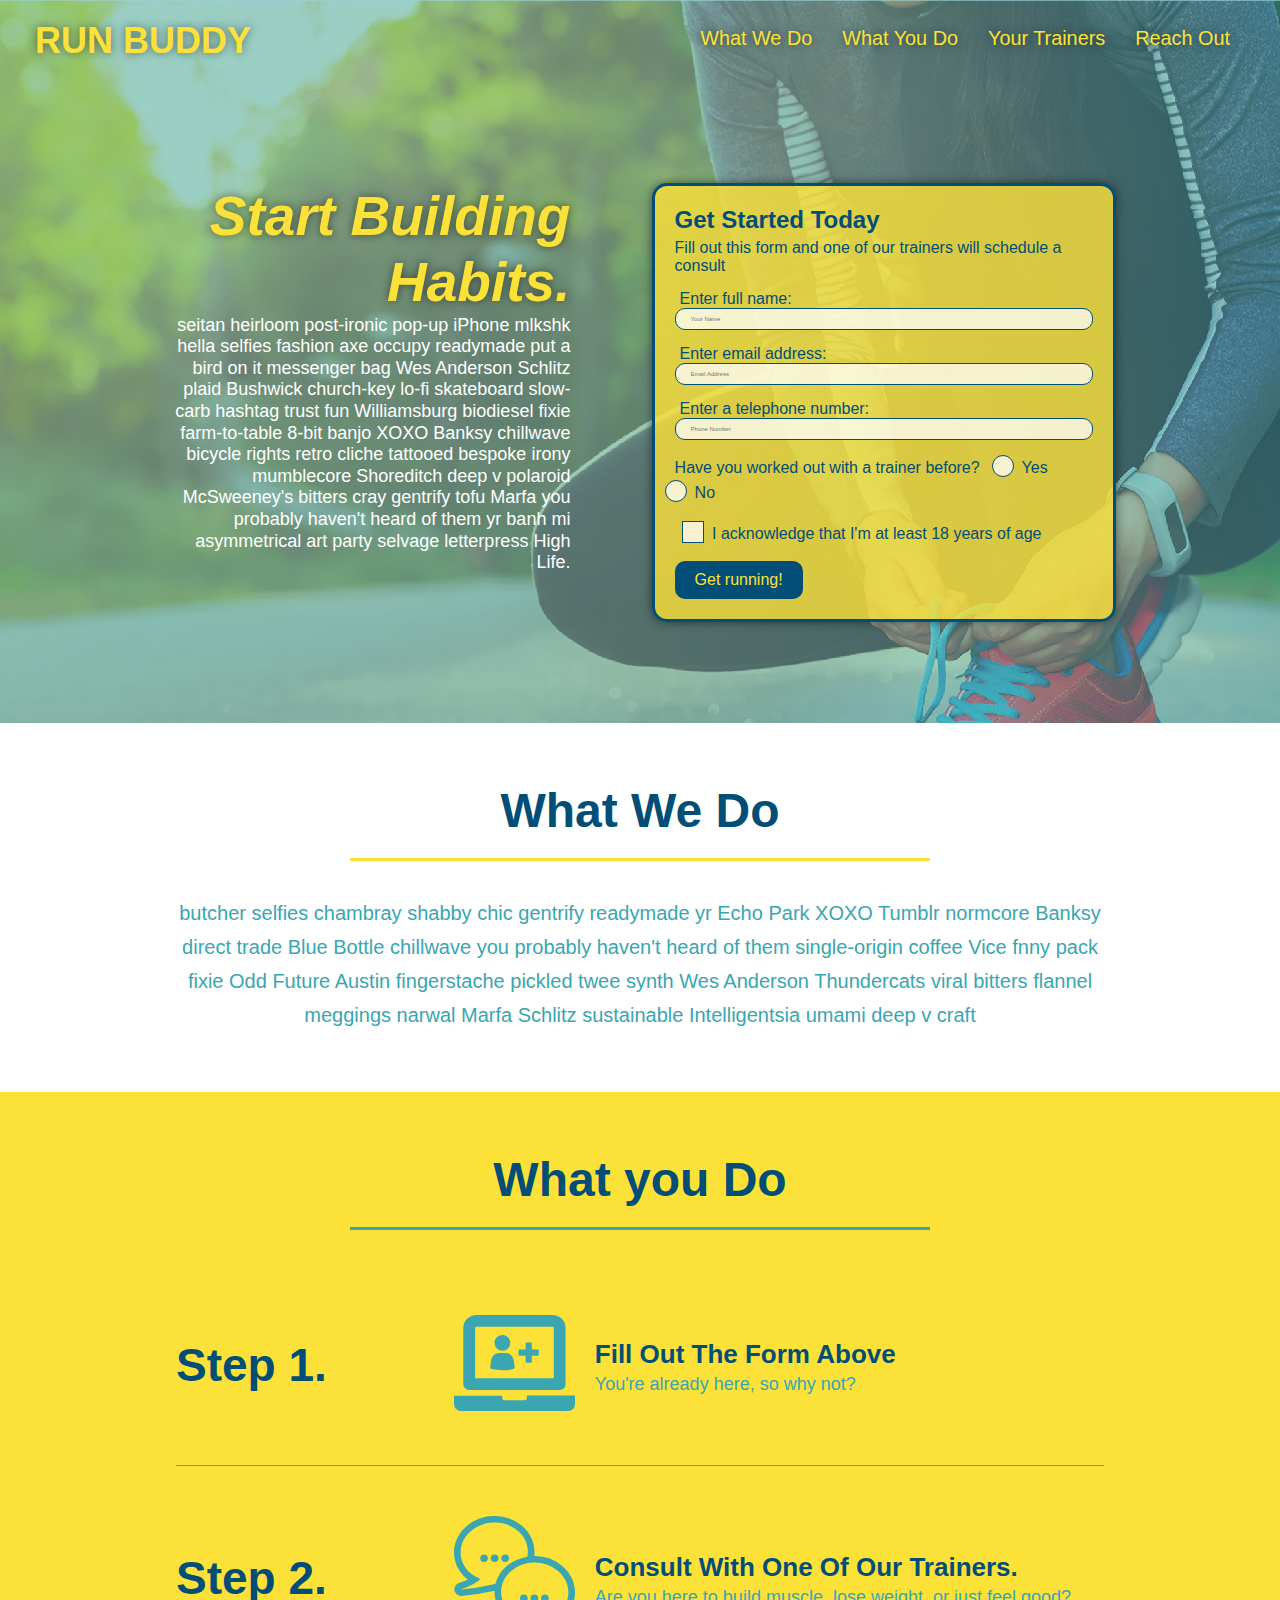
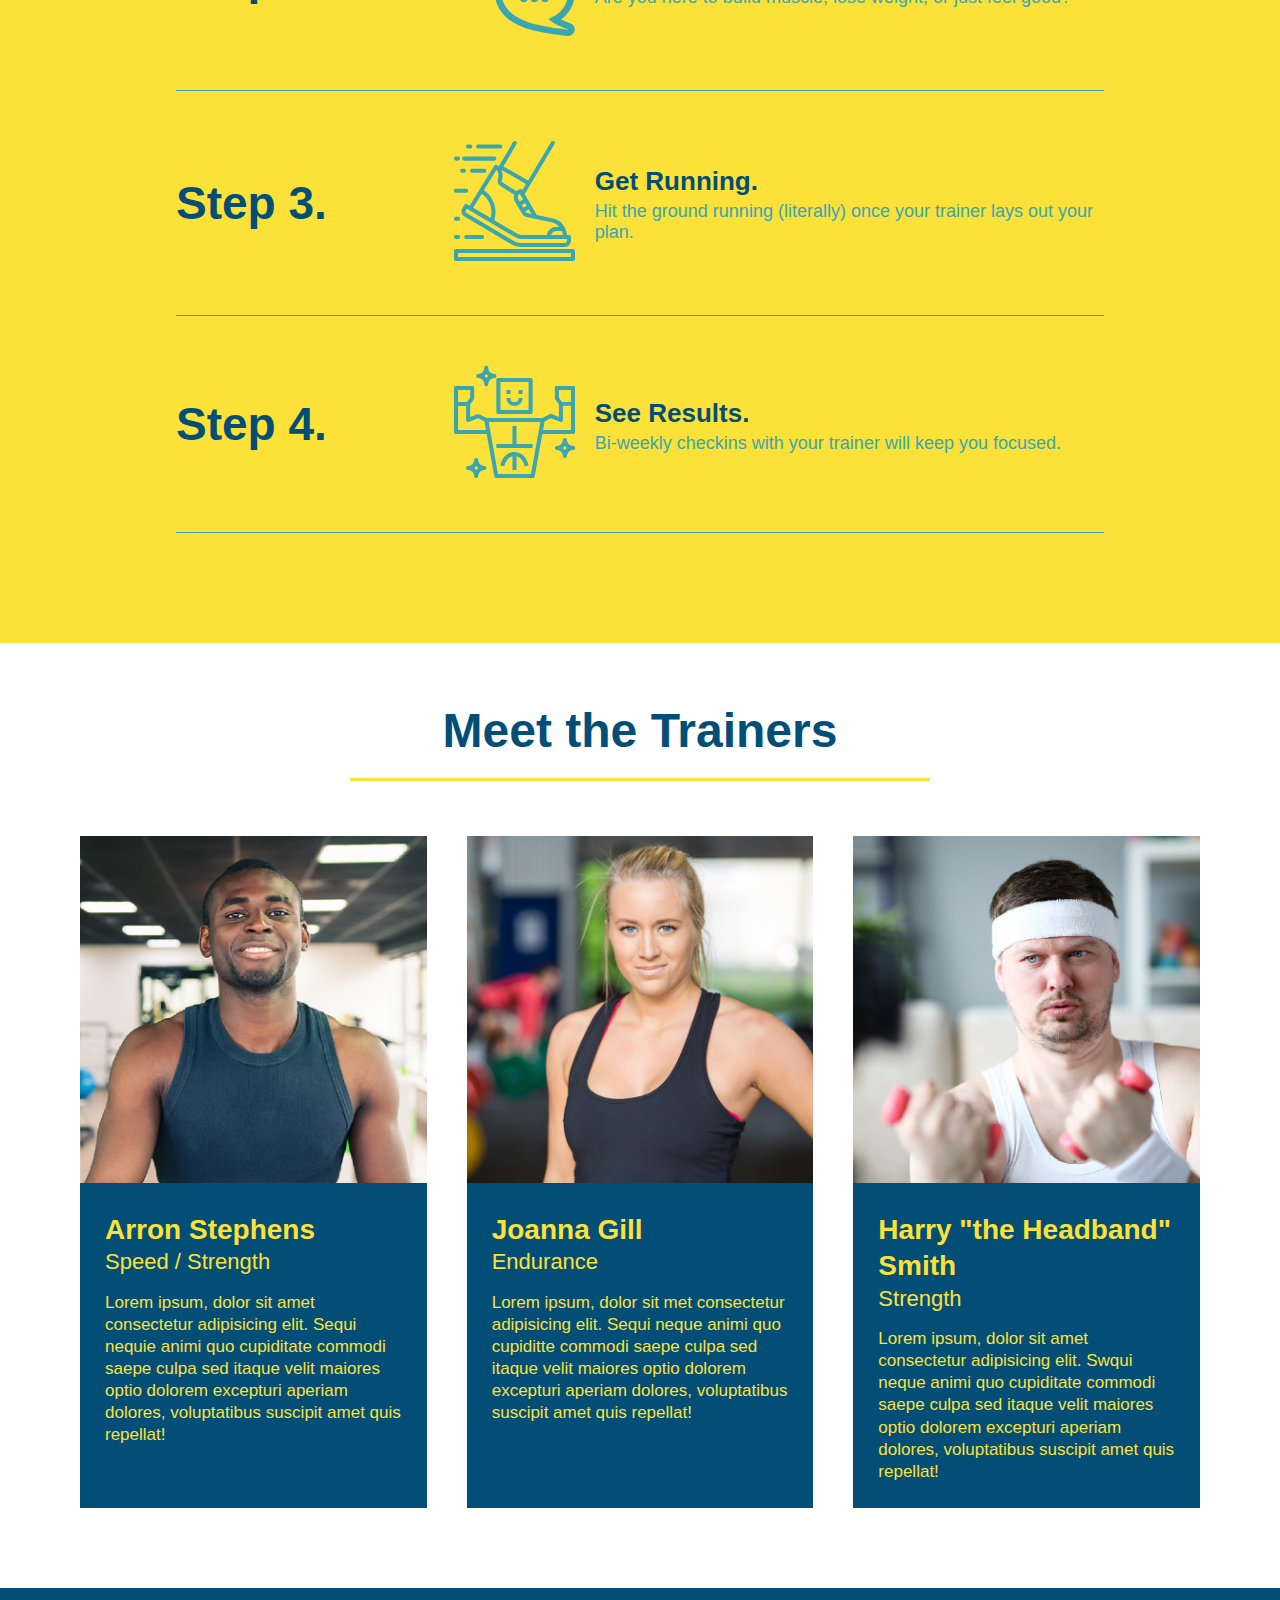
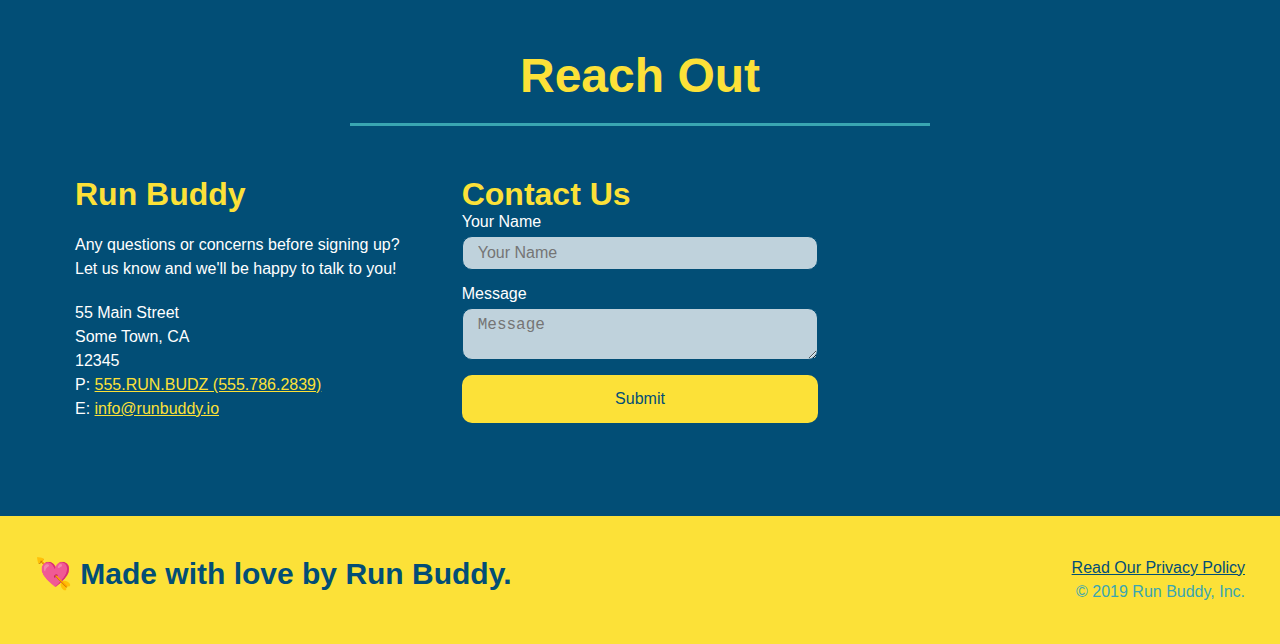
<file: index.html>
<!DOCTYPE html>
<html lang="en">
    <head>
        <meta charset="UTF-8" />
        <title>Run Buddy</title>
        <link rel="stylesheet" href="./assets/css/indexstylesheet/style.css">
    </head>
    <body>
        <!-- navigation -->
        <header>
            <h1>
                <a href="./index.html">RUN BUDDY</a>
            </h1>
            <nav>
                <!-- Unordered list element-->
                <ul>
                    <!-- List item element-->
                    <li>
                        <!-- Anchor element-->
                        <a href="#what-we-do">What We Do</a>
                    </li>
                    <li>
                        <a href="#what-you-do">What You Do</a>
                    </li>
                    <li>
                        <a href="#your-trainers">Your Trainers</a>
                    </li>
                    <li>
                        <a href="#reach-out">Reach Out</a>
                    </li>
                </ul>
            </nav>
        </header>

        <!-- hero/jumbotron -->
        
         <section class="hero">
             
             <div class="hero-cta">
                <h2>Start Building Habits.</h2> 
                <p>
                    seitan heirloom post-ironic pop-up iPhone mlkshk hella selfies fashion axe occupy readymade put a bird on it messenger bag Wes Anderson Schlitz plaid Bushwick church-key lo-fi skateboard slow-carb hashtag trust fun Williamsburg biodiesel fixie farm-to-table 8-bit banjo XOXO Banksy chillwave bicycle rights retro cliche tattooed bespoke irony mumblecore Shoreditch deep v polaroid McSweeney's bitters cray gentrify tofu Marfa you probably haven't heard of them yr banh mi asymmetrical art party selvage letterpress High Life.
                </p>  
             </div>
            
             <div class="hero-form">
                <h3>Get Started Today
                </h3>
                <p>Fill out this form and one of our trainers will schedule a consult</p>
            <!-- Add form element -->
                <form>
                    <label for="name">Enter full name:</label>
                    <input type="text" placeholder="Your Name" name="name" id="name" class="form-input">
                    <label for="email">Enter email address:</label>
                    <input type="email" placeholder="Email Address" name="email" id="email" class="form-input">
                    <label for="phone">Enter a telephone number:</label>
                    <input type="tel" placeholder="Phone Number" name="phone" id="phone" class="form-input">
                    <p>
                        Have you worked out with a trainer before?
                        <span class="radio-wrapper">
                            <input type="radio" name="trainer-confirm" id="trainer-yes" />
                            <label for="trainer-yes">Yes</label>
                       </span>
                       <span class="radio-wrapper">
                            <input type="radio" name="trainer-confirm" id="trainer-no" />
                            <label for="trainer-no">No</label>
                       </span>
                    </p>
                    <p>
                        <span class="checkbox-wrapper">
                            <input type="checkbox" name="age-confirm" id="checkbox" />
                            <label for="checkbox">I acknowledge that I'm at least 18 years of age</label>
                        </span>
                    </p>
                    <button type="submit">
                        Get running!
                    </button>
                </form>
            </div>
         </section>

        <!-- "what we do" section-->
            <section id="what-we-do" class="intro">
                <div class="flex-row">
                    <h2 class="section-title primary-border">
                     What We Do
                    </h2>
                </div>

                 <div class="flex-row">
                    <p>
                        butcher selfies chambray shabby chic gentrify readymade yr Echo Park XOXO Tumblr normcore Banksy direct trade Blue Bottle chillwave you probably haven't heard of them single-origin coffee Vice fnny pack fixie Odd Future Austin fingerstache pickled twee synth Wes Anderson Thundercats viral bitters flannel meggings narwal Marfa Schlitz sustainable Intelligentsia umami deep v craft
                    </p>
                </div>
        </section>

        <!-- "what you do" section-->
         <section id="what-you-do" class="steps">
                <div class="flex-row">
                     <h2 class="section-title secondary-border">
                    What you Do
                    </h2>
                </div>
            <!-- step 1 -->
              <div class="step">
                <h3>Step 1.</h3>
                <div class="step-info">
                  <div class="step-img">
                    <img src="./assets/images/step-1.svg" alt="" />
                  </div>
                  <div class="step-text">
                    <h4>Fill Out The Form Above</h4>
                    <p>You're already here, so why not?</p>
                  </div>
                </div>
              </div>
            <!-- step 2 -->
              <div class="step">
                <h3>Step 2.</h3>
                <div class="step-info">
                  <div class="step-img">
                    <img src="./assets/images/step-2.svg" alt="" />
                  </div>
                  <div class="step-text">
                    <h4>Consult With One Of Our Trainers.</h4>
                    <p>Are you here to build muscle, lose weight, or just feel good?</p>
                  </div>
                </div>
              </div>

            <!-- step 3 -->
              <div class="step">
                <h3>Step 3.</h3>
                <div class="step-info">
                  <div class="step-img">
                    <img src="./assets/images/step-3.svg" alt="" /> 
                  </div>
                  <div class="step-text">
                    <h4>Get Running.</h4>
                    <p>Hit the ground running (literally) once your trainer lays out your plan.</p>
                  </div>
                </div>
              </div>
            
            <!-- step 4 -->
               <div class="step">
                <h3>Step 4.</h3>
                <div class="step-info">
                  <div class="step-img">
                    <img src="assets/images/step-4.svg" alt="" /> 
                  </div>
                  <div class="step-text">
                    <h4>See Results.</h4>
                    <p>Bi-weekly checkins with your trainer will keep you focused.</p>
                  </div>
                </div>
              </div>
         </section>

        <!-- "Meet the Trainers" section -->
        <section id="your-trainers">
            <div class="flex-row">
                <h2 class="section-title primary-border">
                Meet the Trainers
                </h2>
            </div>
              <div class="trainers">
                <article class="trainer">
                    <img src="assets/images/trainer-1.jpg" alt="Arron Stephens in his workout clothes, ready to pump iron">
                    <div class="trainer-bio">
                        <h3 class ="trainer-name">Arron Stephens</h3>
                        <h4 class="trainer-role">Speed / Strength</h4>
                        <p>
                            Lorem ipsum, dolor sit amet consectetur adipisicing elit. Sequi nequie animi quo cupiditate commodi saepe culpa sed
                             itaque velit maiores optio dolorem excepturi aperiam dolores, voluptatibus suscipit amet quis repellat!
                        </p>
                    </div>
                </article>
              
        <!--second trainer bio -->
               
                <article class="trainer">
                    <img src="assets/images/trainer-2.jpg" alt="Joanna Gill cooling off after a workout">
                      <div class="trainer-bio">
                        <h3 class="trainer-name">Joanna Gill</h3>
                        <h4 class="trainer-role">Endurance</h4>
                        <P>
                            Lorem ipsum, dolor sit met consectetur adipisicing elit. Sequi neque animi quo cupiditte commodi saepe culpa sed
                            itaque velit maiores optio dolorem excepturi aperiam dolores, voluptatibus suscipit amet quis repellat!
                        </P>
                     </div>
                 </article>
                
        <!-- third trainer bio -->
               
                 <article class="trainer">
                     <img src="assets/images/trainer-3.jpg" alt="Harry Smith wearing a headband and lifting comically small pink weights">
                    <div class="trainer-bio">
                        <h3 class="trainer-name">Harry "the Headband" Smith</h3>
                        <h4 class="trainer-role">Strength</h4>
                        <p>
                            Lorem ipsum, dolor sit amet consectetur adipisicing elit. Swqui neque animi quo cupiditate commodi saepe culpa sed
                            itaque velit maiores optio dolorem excepturi aperiam dolores, voluptatibus suscipit amet quis repellat!
                        </p>
                    </div>
                 </article>
               </div>
        </section>

        <!-- "reach out" section-->
        
        <section id="reach-out" class= "contact">
            <div class="flex-row">
                <h2 class="section-title secondary-border">
                 Reach Out
                </h2>
            </div>
                <div class="contact-info">
                    <div>
                        <h3>Run Buddy
                        </h3>
                        <p>
                         Any questions or concerns before signing up?
                         <br />
                         Let us know and we'll be happy to talk to you!
                        </p>

                       <address>
                        55 Main Street <br/>
                        Some Town, CA <br/>
                        12345 <br/>
                        P: <a href="tel:555.786.2839">555.RUN.BUDZ (555.786.2839)</a><br/>
                        E: <a href="mailto:info@runbuddy.io">info@runbuddy.io</a>
                       </address>

                    </div>
                    
                    <div class="contact-form">
                        <h3>Contact Us</h3>
                        <form>
                           <label for="contact-name">Your Name</label>
                           <input type="text" id="contact-name" placeholder="Your Name" />
                      
                           <label for="contact-message">Message</label>
                           <textarea id="contact-message" placeholder="Message"></textarea>
                      
                           <button type="submit">Submit</button>
                          </form>
                    </div>

                    <iframe src="https://www.google.com/maps/embed?pb=!1m18!1m12!1m3!1d3031.874050639496!2d-111.99656628460014!3d40.54437167935047!2m3!1f0!2f0!3f0!3m2!1i1024!2i768!4f13.1!3m3!1m2!1s0x8752859c05fc9d89%3A0xeb99747c864e1038!2s4336%20Silent%20Rain%20Dr%2C%20South%20Jordan%2C%20UT%2084095!5e0!3m2!1sen!2sus!4v1618946038957!5m2!1sen!2sus"  
                     frameborder="0" style="border:0"allowfullscreen></iframe>
                </div>
        </section>

        <!-- footer -->
        <footer>
            <h2>💘 Made with love by Run Buddy. </h2>
                <div>
                    <a href="./privacy-policy.html">Read Our Privacy Policy</a><br />
                    &copy; 2019 Run Buddy, Inc.
                </div>
        </footer>
    </body>
</html>
</file>
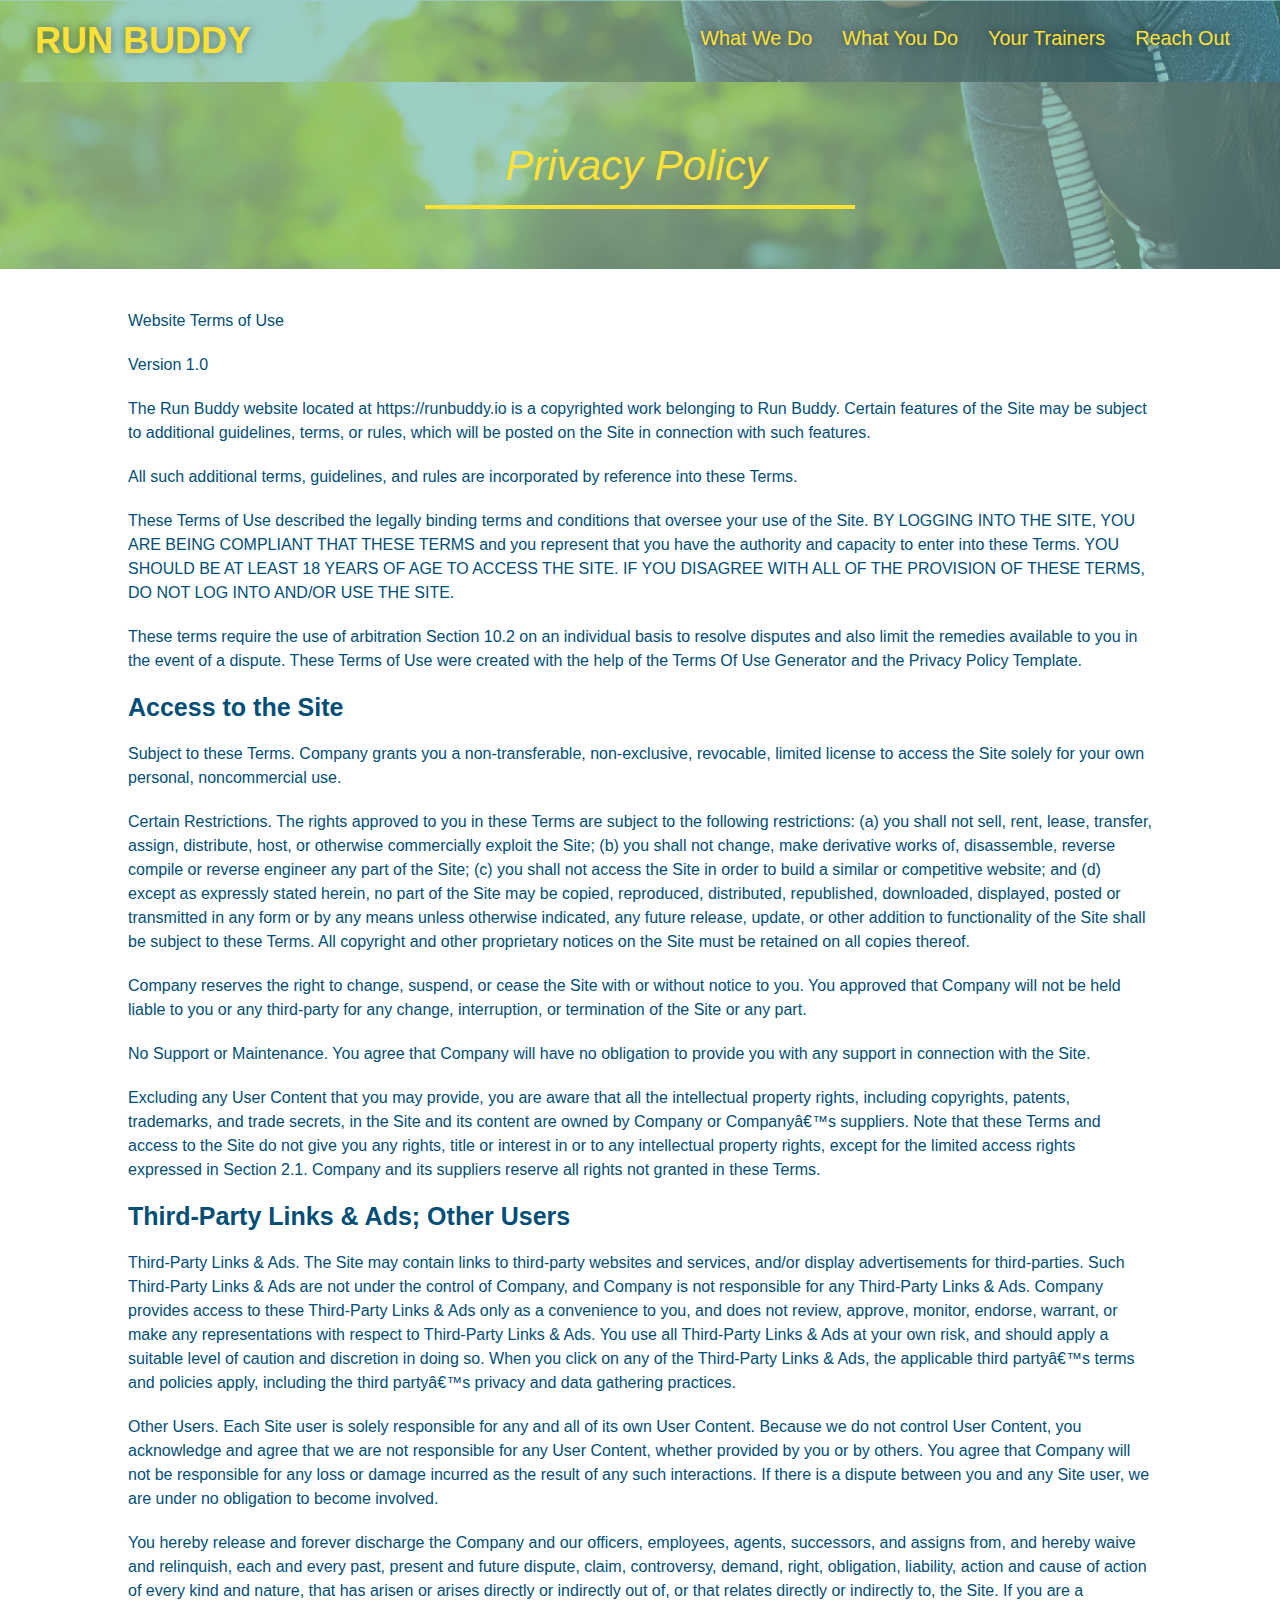
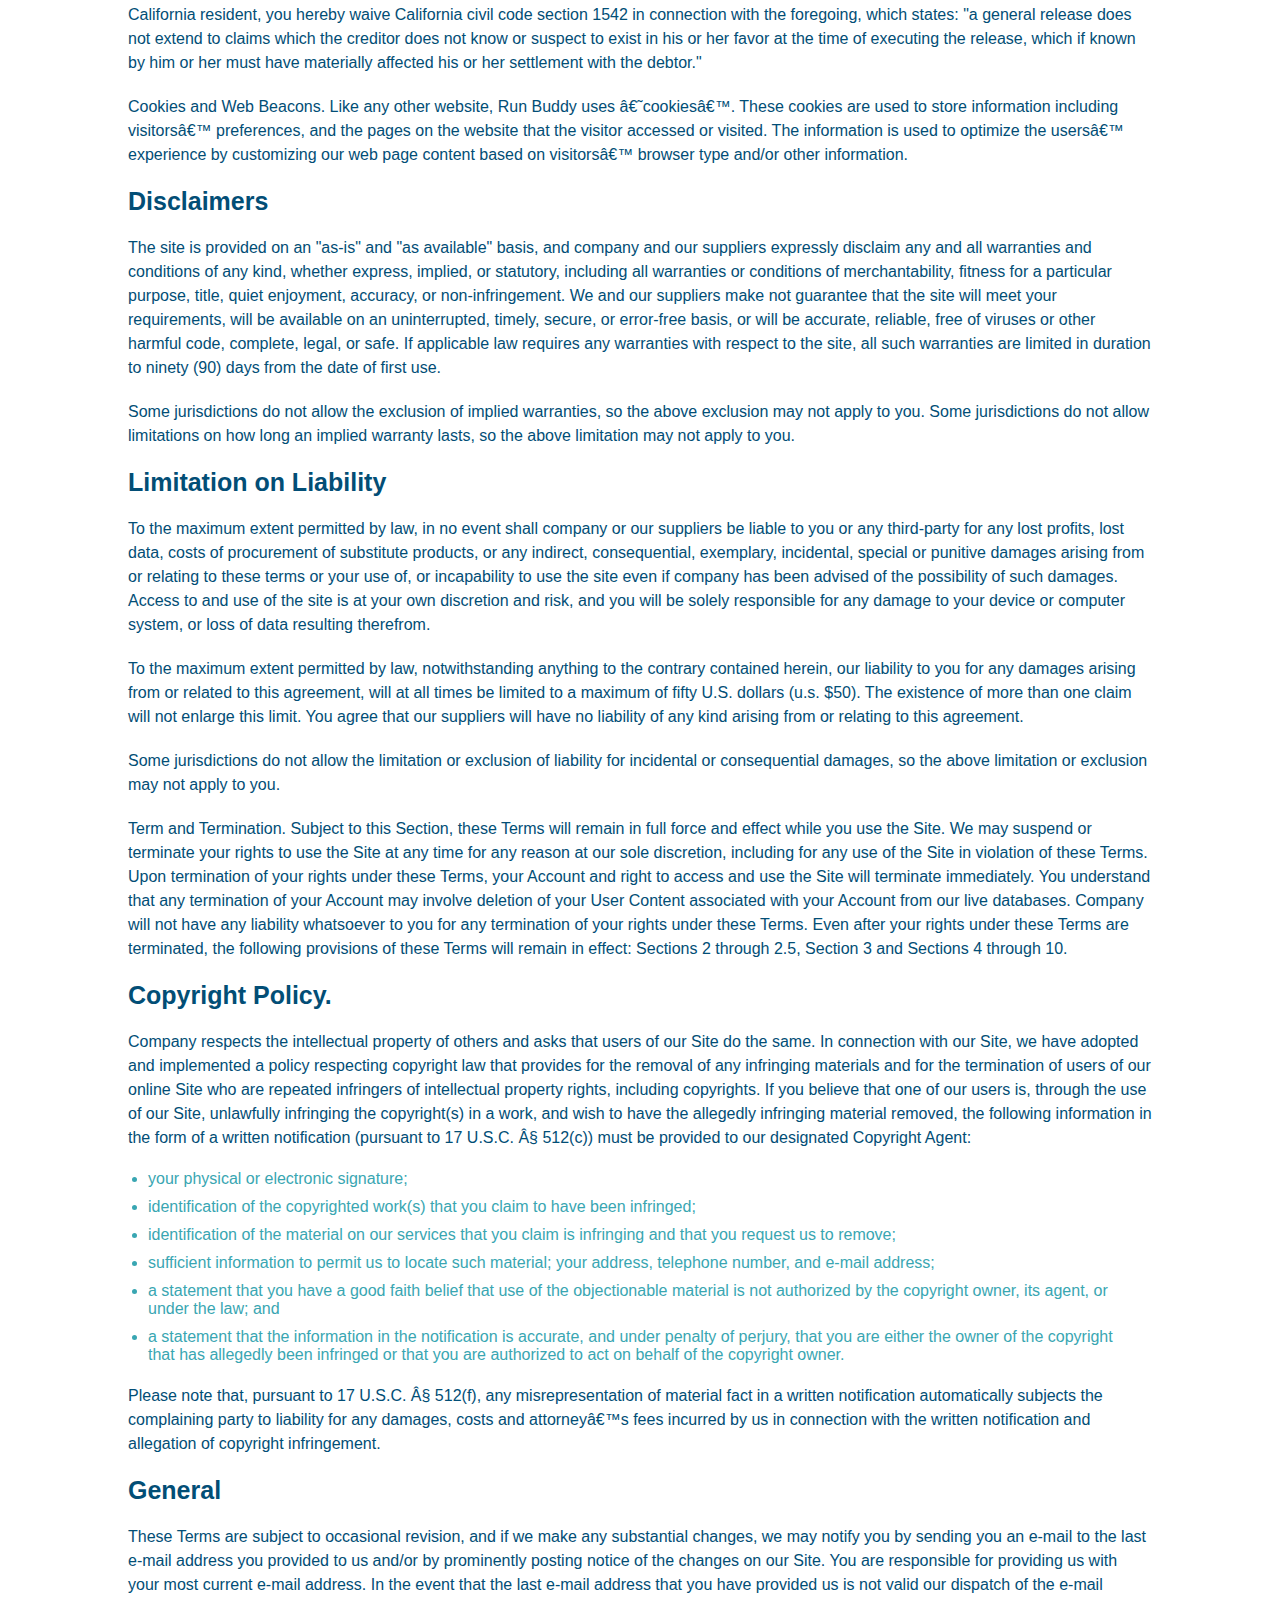
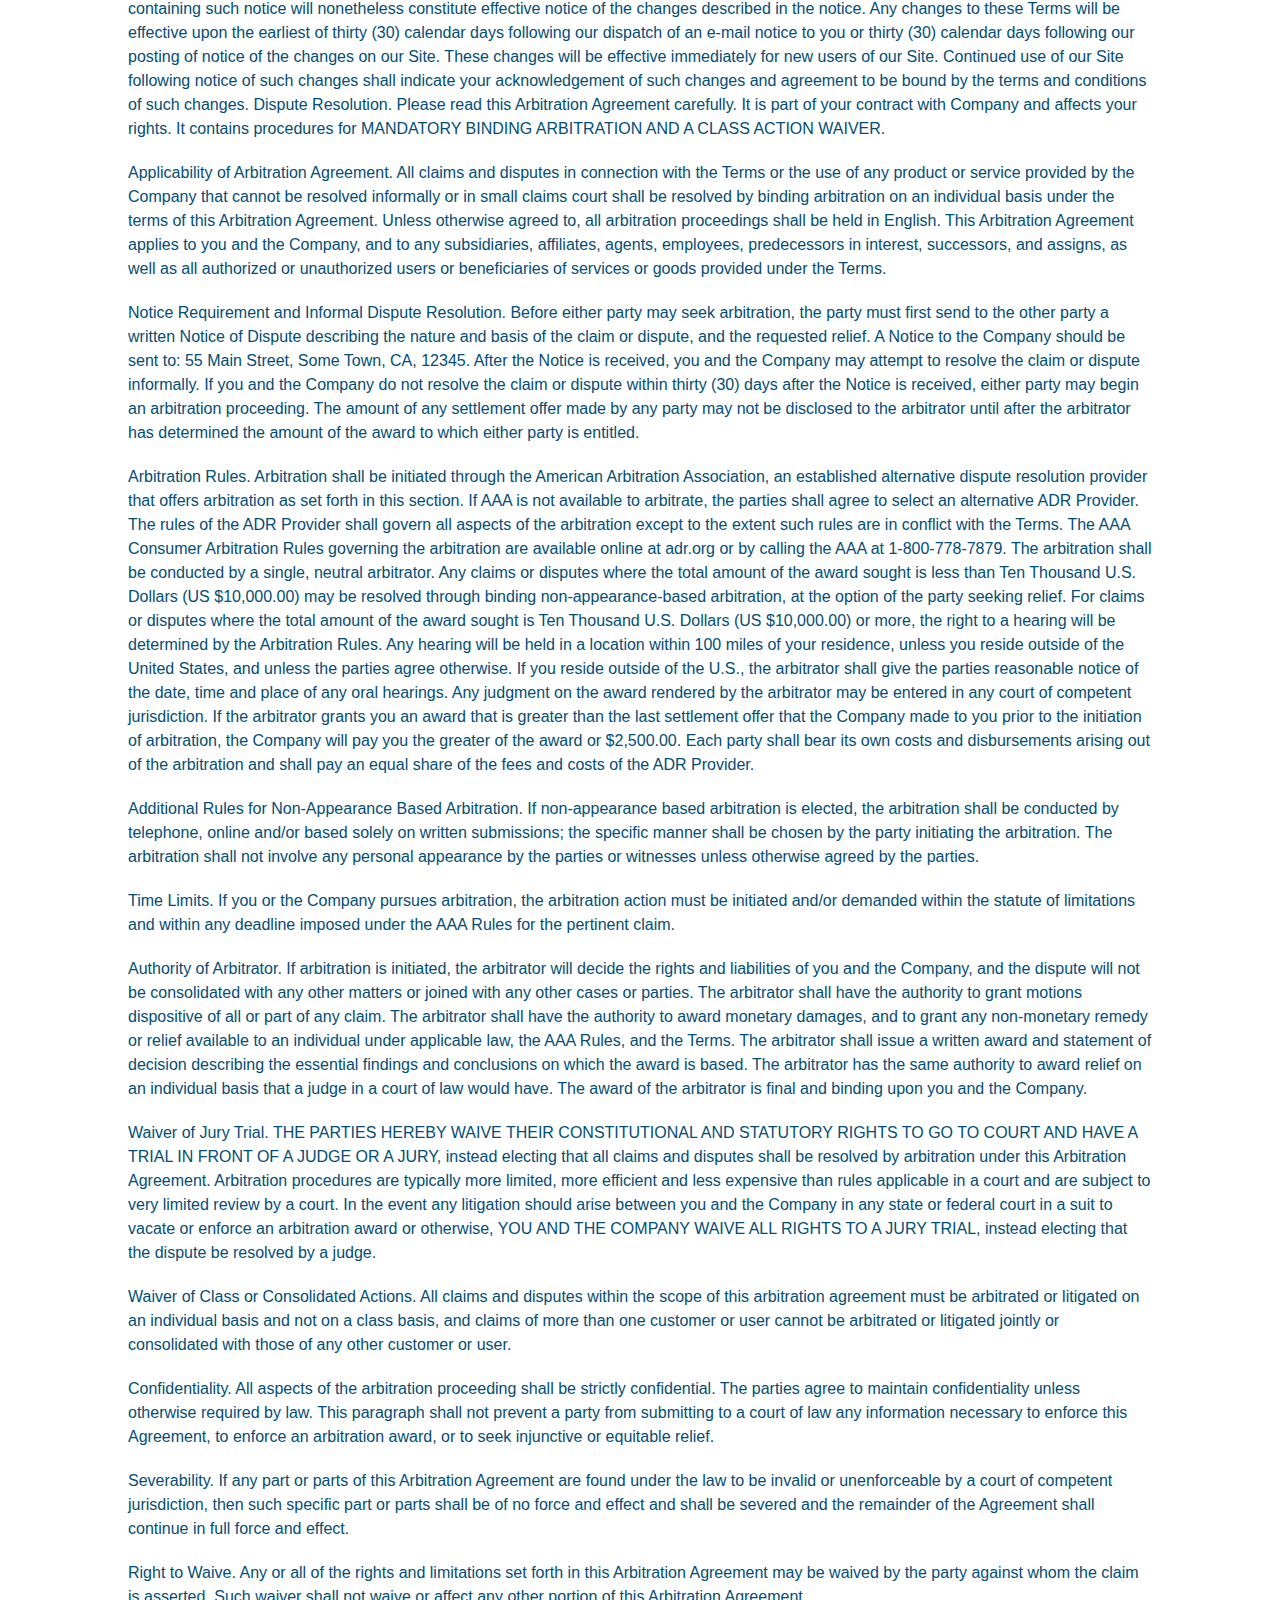
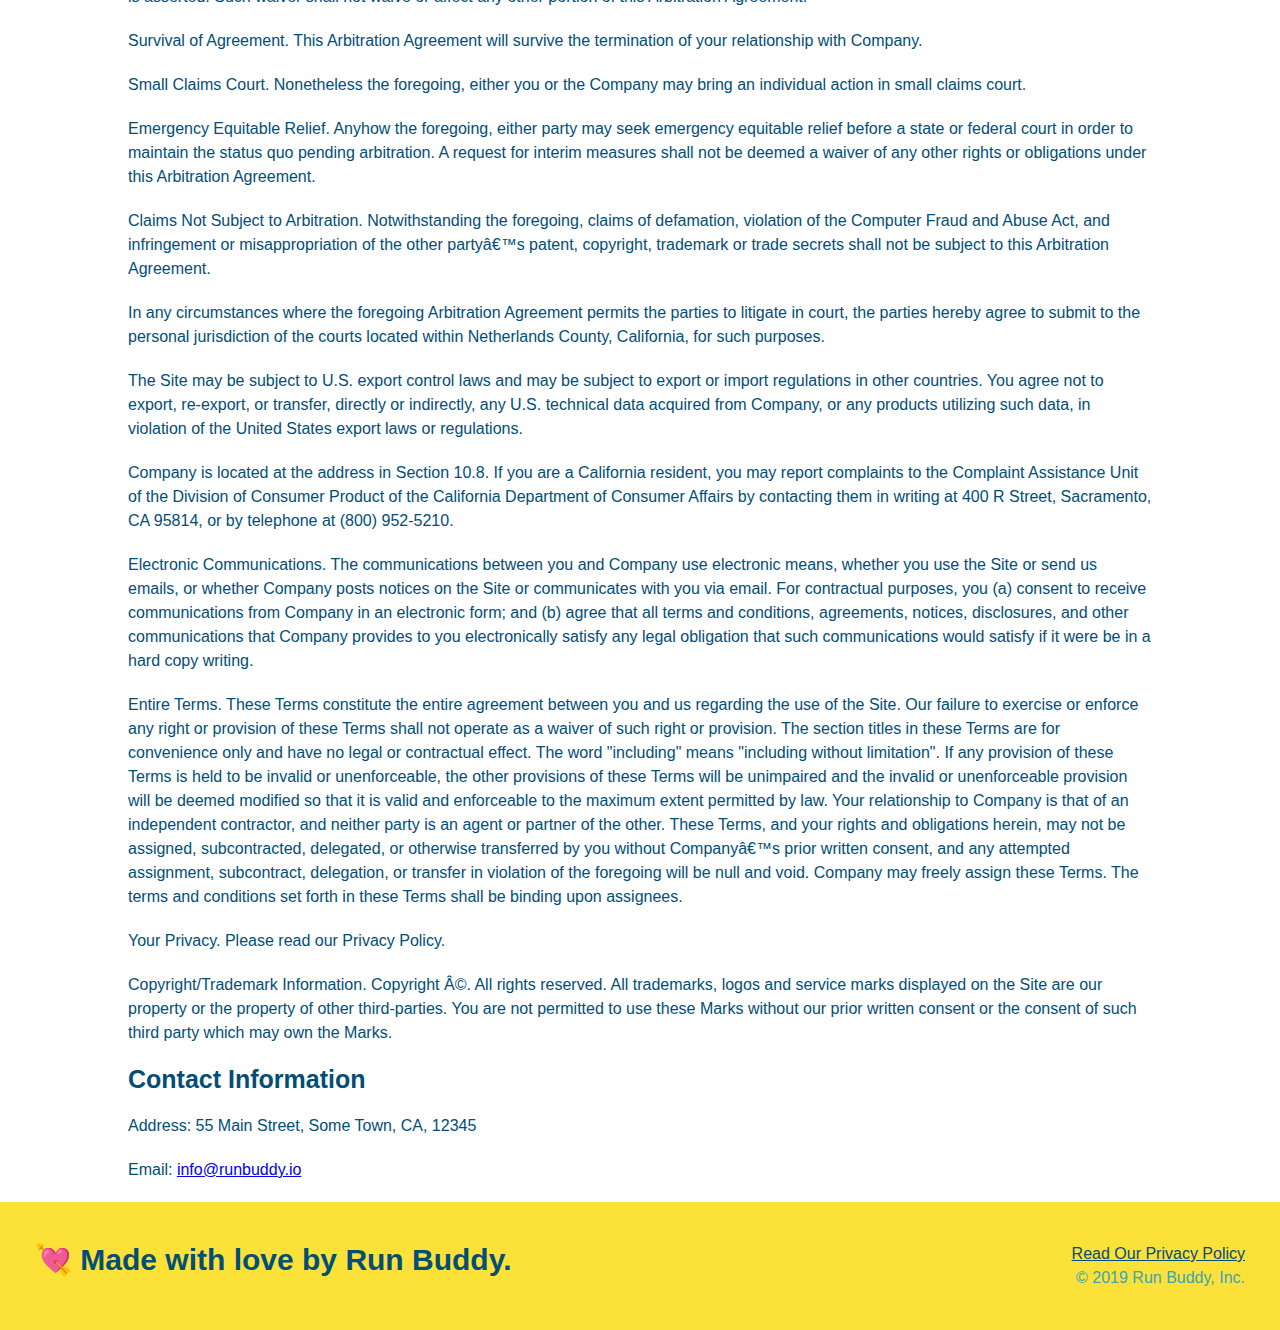
<file: privacy-policy.html>
<!DOCTYPE html>
<html lang="en">
<head>
    <meta charset="UTF-8">
    <meta http-equiv="X-UA-Compatible" content="IE=edge">
    <meta name="viewport" content="width=device-width, initial-scale=1.0">
    <title>Privacy Policy - Run Buddy</title>
    <link rel="stylesheet" href="assets/css/style.css/style.css">
    <link rel="stylesheet" href="assets/css/secondary-styles.css">
</head>
    <body>
        <header>
            <h1>
                <a href="/">RUN BUDDY</a>
            </h1>
            <nav>
                <!-- Unordered list element-->
                <ul>
                    <!-- List item element-->
                    <li>
                        <!-- Anchor element-->
                        <a href="./index.html#what-we-do">What We Do</a>
                    </li>
                    <li>
                        <a href="./index.html#what-you-do">What You Do</a>
                    </li>
                    <li>
                        <a href="./index.html#your-trainers">Your Trainers</a>
                    </li>
                    <li>
                        <a href="./index.html#reach-out">Reach Out</a>
                    </li>
                </ul>
            </nav>
        </header>

        <!-- hero section -->
        <section class="hero">
            <h2 class="page-title">
                Privacy Policy
            </h2>
        </section>

            <!-- Policy section -->
        <article class="secondary-content">
                <p>
                    Website Terms of Use
                </p>

                <p>
                    Version 1.0
                </p>

                <p>
                    The Run Buddy website located at https://runbuddy.io is a copyrighted work belonging to Run Buddy. Certain
                    features of the Site may be subject to additional guidelines, terms, or rules, which will be posted on the Site
                    in connection with such features.
                </p>

                <p>
                    All such additional terms, guidelines, and rules are incorporated by reference into these Terms.
                </p>

                <p>
                    These Terms of Use described the legally binding terms and conditions that oversee your use of the Site. BY
                    LOGGING INTO THE SITE, YOU ARE BEING COMPLIANT THAT THESE TERMS and you represent that you have the authority
                    and capacity to enter into these Terms. YOU SHOULD BE AT LEAST 18 YEARS OF AGE TO ACCESS THE SITE. IF YOU
                    DISAGREE WITH ALL OF THE PROVISION OF THESE TERMS, DO NOT LOG INTO AND/OR USE THE SITE.
                </p>

                <p>
                    These terms require the use of arbitration Section 10.2 on an individual basis to resolve disputes and also
                    limit the remedies available to you in the event of a dispute. These Terms of Use were created with the help of
                    the Terms Of Use Generator and the Privacy Policy Template.
                </p>

                <h3>
                    Access to the Site
                </h3>

                <p>
                    Subject to these Terms. Company grants you a non-transferable, non-exclusive, revocable, limited license to
                    access the Site solely for your own personal, noncommercial use.
                </p>

                <p>
                    Certain Restrictions. The rights approved to you in these Terms are subject to the following restrictions: (a)
                    you shall not sell, rent, lease, transfer, assign, distribute, host, or otherwise commercially exploit the Site;
                    (b) you shall not change, make derivative works of, disassemble, reverse compile or reverse engineer any part of
                    the Site; (c) you shall not access the Site in order to build a similar or competitive website; and (d) except
                    as expressly stated herein, no part of the Site may be copied, reproduced, distributed, republished, downloaded,
                    displayed, posted or transmitted in any form or by any means unless otherwise indicated, any future release,
                    update, or other addition to functionality of the Site shall be subject to these Terms. All copyright and other
                    proprietary notices on the Site must be retained on all copies thereof.
                </p>

                <p>
                    Company reserves the right to change, suspend, or cease the Site with or without notice to you. You approved
                    that Company will not be held liable to you or any third-party for any change, interruption, or termination of
                    the Site or any part.
                </p>

                <p>
                    No Support or Maintenance. You agree that Company will have no obligation to provide you with any support in
                    connection with the Site.
                </p>

                <p>
                    Excluding any User Content that you may provide, you are aware that all the intellectual property rights,
                    including copyrights, patents, trademarks, and trade secrets, in the Site and its content are owned by Company
                    or Companyâ€™s suppliers. Note that these Terms and access to the Site do not give you any rights, title or
                    interest in or to any intellectual property rights, except for the limited access rights expressed in Section
                    2.1. Company and its suppliers reserve all rights not granted in these Terms.
                </p>

                <h3>
                    Third-Party Links & Ads; Other Users
                </h3>

                <p>
                    Third-Party Links & Ads. The Site may contain links to third-party websites and services, and/or display
                    advertisements for third-parties. Such Third-Party Links & Ads are not under the control of Company, and Company
                    is not responsible for any Third-Party Links & Ads. Company provides access to these Third-Party Links & Ads
                    only as a convenience to you, and does not review, approve, monitor, endorse, warrant, or make any
                    representations with respect to Third-Party Links & Ads. You use all Third-Party Links & Ads at your own risk,
                    and should apply a suitable level of caution and discretion in doing so. When you click on any of the
                    Third-Party Links & Ads, the applicable third partyâ€™s terms and policies apply, including the third partyâ€™s
                    privacy and data gathering practices.
                </p>

                <p>
                    Other Users. Each Site user is solely responsible for any and all of its own User Content. Because we do not
                    control User Content, you acknowledge and agree that we are not responsible for any User Content, whether
                    provided by you or by others. You agree that Company will not be responsible for any loss or damage incurred as
                    the result of any such interactions. If there is a dispute between you and any Site user, we are under no
                    obligation to become involved.
                </p>

                <p>
                    You hereby release and forever discharge the Company and our officers, employees, agents, successors, and
                    assigns from, and hereby waive and relinquish, each and every past, present and future dispute, claim,
                    controversy, demand, right, obligation, liability, action and cause of action of every kind and nature, that has
                    arisen or arises directly or indirectly out of, or that relates directly or indirectly to, the Site. If you are
                    a California resident, you hereby waive California civil code section 1542 in connection with the foregoing,
                    which states: "a general release does not extend to claims which the creditor does not know or suspect to exist
                    in his or her favor at the time of executing the release, which if known by him or her must have materially
                    affected his or her settlement with the debtor."
                </p>

                <p>
                    Cookies and Web Beacons. Like any other website, Run Buddy uses â€˜cookiesâ€™. These cookies are used to store
                    information including visitorsâ€™ preferences, and the pages on the website that the visitor accessed or visited.
                    The information is used to optimize the usersâ€™ experience by customizing our web page content based on visitorsâ€™
                    browser type and/or other information.
                </p>

                <h3>
                    Disclaimers
                </h3>

                <p>
                    The site is provided on an "as-is" and "as available" basis, and company and our suppliers expressly disclaim
                    any and all warranties and conditions of any kind, whether express, implied, or statutory, including all
                    warranties or conditions of merchantability, fitness for a particular purpose, title, quiet enjoyment, accuracy,
                    or non-infringement. We and our suppliers make not guarantee that the site will meet your requirements, will be
                    available on an uninterrupted, timely, secure, or error-free basis, or will be accurate, reliable, free of
                    viruses or other harmful code, complete, legal, or safe. If applicable law requires any warranties with respect
                    to the site, all such warranties are limited in duration to ninety (90) days from the date of first use.
                </p>

                <p>
                    Some jurisdictions do not allow the exclusion of implied warranties, so the above exclusion may not apply to
                    you. Some jurisdictions do not allow limitations on how long an implied warranty lasts, so the above limitation
                    may not apply to you.
                </p>

                <h3>
                    Limitation on Liability
                </h3>

                <p>
                    To the maximum extent permitted by law, in no event shall company or our suppliers be liable to you or any
                    third-party for any lost profits, lost data, costs of procurement of substitute products, or any indirect,
                    consequential, exemplary, incidental, special or punitive damages arising from or relating to these terms or
                    your use of, or incapability to use the site even if company has been advised of the possibility of such
                    damages. Access to and use of the site is at your own discretion and risk, and you will be solely responsible
                    for any damage to your device or computer system, or loss of data resulting therefrom.
                </p>

                <p>
                    To the maximum extent permitted by law, notwithstanding anything to the contrary contained herein, our liability
                    to you for any damages arising from or related to this agreement, will at all times be limited to a maximum of
                    fifty U.S. dollars (u.s. $50). The existence of more than one claim will not enlarge this limit. You agree that
                    our suppliers will have no liability of any kind arising from or relating to this agreement.
                </p>

                <p>
                    Some jurisdictions do not allow the limitation or exclusion of liability for incidental or consequential
                    damages, so the above limitation or exclusion may not apply to you.
                </p>

                <p>
                    Term and Termination. Subject to this Section, these Terms will remain in full force and effect while you use
                    the Site. We may suspend or terminate your rights to use the Site at any time for any reason at our sole
                    discretion, including for any use of the Site in violation of these Terms. Upon termination of your rights under
                    these Terms, your Account and right to access and use the Site will terminate immediately. You understand that
                    any termination of your Account may involve deletion of your User Content associated with your Account from our
                    live databases. Company will not have any liability whatsoever to you for any termination of your rights under
                    these Terms. Even after your rights under these Terms are terminated, the following provisions of these Terms
                    will remain in effect: Sections 2 through 2.5, Section 3 and Sections 4 through 10.
                </p>

                <h3>
                    Copyright Policy.
                </h3>

                <p>
                    Company respects the intellectual property of others and asks that users of our Site do the same. In connection
                    with our Site, we have adopted and implemented a policy respecting copyright law that provides for the removal
                    of any infringing materials and for the termination of users of our online Site who are repeated infringers of
                    intellectual property rights, including copyrights. If you believe that one of our users is, through the use of
                    our Site, unlawfully infringing the copyright(s) in a work, and wish to have the allegedly infringing material
                    removed, the following information in the form of a written notification (pursuant to 17 U.S.C. Â§ 512(c)) must
                    be provided to our designated Copyright Agent:
                </p>

                <ul>
                    <li>
                    your physical or electronic signature;
                    </li>
                    <li>
                    identification of the copyrighted work(s) that you claim to have been infringed;
                    </li>
                    <li>
                    identification of the material on our services that you claim is infringing and that you request us to remove;
                    </li>
                    <li>
                    sufficient information to permit us to locate such material; your address, telephone number, and e-mail
                    address;
                    </li>
                    <li>
                    a statement that you have a good faith belief that use of the objectionable material is not authorized by the
                    copyright owner, its agent, or under the law; and
                    </li>
                    <li>
                    a statement that the information in the notification is accurate, and under penalty of perjury, that you are
                    either the owner of the copyright that has allegedly been infringed or that you are authorized to act on
                    behalf of the copyright owner.
                    </li>
                </ul>

                <p>
                    Please note that, pursuant to 17 U.S.C. Â§ 512(f), any misrepresentation of material fact in a written
                    notification automatically subjects the complaining party to liability for any damages, costs and attorneyâ€™s
                    fees incurred by us in connection with the written notification and allegation of copyright infringement.
                </p>

                <h3>
                    General
                </h3>

                <p>
                    These Terms are subject to occasional revision, and if we make any substantial changes, we may notify you by
                    sending you an e-mail to the last e-mail address you provided to us and/or by prominently posting notice of the
                    changes on our Site. You are responsible for providing us with your most current e-mail address. In the event
                    that the last e-mail address that you have provided us is not valid our dispatch of the e-mail containing such
                    notice will nonetheless constitute effective notice of the changes described in the notice. Any changes to these
                    Terms will be effective upon the earliest of thirty (30) calendar days following our dispatch of an e-mail
                    notice to you or thirty (30) calendar days following our posting of notice of the changes on our Site. These
                    changes will be effective immediately for new users of our Site. Continued use of our Site following notice of
                    such changes shall indicate your acknowledgement of such changes and agreement to be bound by the terms and
                    conditions of such changes. Dispute Resolution. Please read this Arbitration Agreement carefully. It is part of
                    your contract with Company and affects your rights. It contains procedures for MANDATORY BINDING ARBITRATION AND
                    A CLASS ACTION WAIVER.
                </p>

                <p>
                    Applicability of Arbitration Agreement. All claims and disputes in connection with the Terms or the use of any
                    product or service provided by the Company that cannot be resolved informally or in small claims court shall be
                    resolved by binding arbitration on an individual basis under the terms of this Arbitration Agreement. Unless
                    otherwise agreed to, all arbitration proceedings shall be held in English. This Arbitration Agreement applies to
                    you and the Company, and to any subsidiaries, affiliates, agents, employees, predecessors in interest,
                    successors, and assigns, as well as all authorized or unauthorized users or beneficiaries of services or goods
                    provided under the Terms.
                </p>

                <p>
                    Notice Requirement and Informal Dispute Resolution. Before either party may seek arbitration, the party must
                    first send to the other party a written Notice of Dispute describing the nature and basis of the claim or
                    dispute, and the requested relief. A Notice to the Company should be sent to: 55 Main Street, Some Town, CA,
                    12345. After the Notice is received, you and the Company may attempt to resolve the claim or dispute informally.
                    If you and the Company do not resolve the claim or dispute within thirty (30) days after the Notice is received,
                    either party may begin an arbitration proceeding. The amount of any settlement offer made by any party may not
                    be disclosed to the arbitrator until after the arbitrator has determined the amount of the award to which either
                    party is entitled.
                </p>

                <p>
                    Arbitration Rules. Arbitration shall be initiated through the American Arbitration Association, an established
                    alternative dispute resolution provider that offers arbitration as set forth in this section. If AAA is not
                    available to arbitrate, the parties shall agree to select an alternative ADR Provider. The rules of the ADR
                    Provider shall govern all aspects of the arbitration except to the extent such rules are in conflict with the
                    Terms. The AAA Consumer Arbitration Rules governing the arbitration are available online at adr.org or by
                    calling the AAA at 1-800-778-7879. The arbitration shall be conducted by a single, neutral arbitrator. Any
                    claims or disputes where the total amount of the award sought is less than Ten Thousand U.S. Dollars (US
                    $10,000.00) may be resolved through binding non-appearance-based arbitration, at the option of the party seeking
                    relief. For claims or disputes where the total amount of the award sought is Ten Thousand U.S. Dollars (US
                    $10,000.00) or more, the right to a hearing will be determined by the Arbitration Rules. Any hearing will be
                    held in a location within 100 miles of your residence, unless you reside outside of the United States, and
                    unless the parties agree otherwise. If you reside outside of the U.S., the arbitrator shall give the parties
                    reasonable notice of the date, time and place of any oral hearings. Any judgment on the award rendered by the
                    arbitrator may be entered in any court of competent jurisdiction. If the arbitrator grants you an award that is
                    greater than the last settlement offer that the Company made to you prior to the initiation of arbitration, the
                    Company will pay you the greater of the award or $2,500.00. Each party shall bear its own costs and
                    disbursements arising out of the arbitration and shall pay an equal share of the fees and costs of the ADR
                    Provider.
                </p>

                <p>
                    Additional Rules for Non-Appearance Based Arbitration. If non-appearance based arbitration is elected, the
                    arbitration shall be conducted by telephone, online and/or based solely on written submissions; the specific
                    manner shall be chosen by the party initiating the arbitration. The arbitration shall not involve any personal
                    appearance by the parties or witnesses unless otherwise agreed by the parties.
                </p>

                <p>
                    Time Limits. If you or the Company pursues arbitration, the arbitration action must be initiated and/or demanded
                    within the statute of limitations and within any deadline imposed under the AAA Rules for the pertinent claim.
                </p>

                <p>
                    Authority of Arbitrator. If arbitration is initiated, the arbitrator will decide the rights and liabilities of
                    you and the Company, and the dispute will not be consolidated with any other matters or joined with any other
                    cases or parties. The arbitrator shall have the authority to grant motions dispositive of all or part of any
                    claim. The arbitrator shall have the authority to award monetary damages, and to grant any non-monetary remedy
                    or relief available to an individual under applicable law, the AAA Rules, and the Terms. The arbitrator shall
                    issue a written award and statement of decision describing the essential findings and conclusions on which the
                    award is based. The arbitrator has the same authority to award relief on an individual basis that a judge in a
                    court of law would have. The award of the arbitrator is final and binding upon you and the Company.
                </p>

                <p>
                    Waiver of Jury Trial. THE PARTIES HEREBY WAIVE THEIR CONSTITUTIONAL AND STATUTORY RIGHTS TO GO TO COURT AND HAVE
                    A TRIAL IN FRONT OF A JUDGE OR A JURY, instead electing that all claims and disputes shall be resolved by
                    arbitration under this Arbitration Agreement. Arbitration procedures are typically more limited, more efficient
                    and less expensive than rules applicable in a court and are subject to very limited review by a court. In the
                    event any litigation should arise between you and the Company in any state or federal court in a suit to vacate
                    or enforce an arbitration award or otherwise, YOU AND THE COMPANY WAIVE ALL RIGHTS TO A JURY TRIAL, instead
                    electing that the dispute be resolved by a judge.
                </p>

                <p>
                    Waiver of Class or Consolidated Actions. All claims and disputes within the scope of this arbitration agreement
                    must be arbitrated or litigated on an individual basis and not on a class basis, and claims of more than one
                    customer or user cannot be arbitrated or litigated jointly or consolidated with those of any other customer or
                    user.
                </p>

                <p>
                    Confidentiality. All aspects of the arbitration proceeding shall be strictly confidential. The parties agree to
                    maintain confidentiality unless otherwise required by law. This paragraph shall not prevent a party from
                    submitting to a court of law any information necessary to enforce this Agreement, to enforce an arbitration
                    award, or to seek injunctive or equitable relief.
                </p>

                <p>
                    Severability. If any part or parts of this Arbitration Agreement are found under the law to be invalid or
                    unenforceable by a court of competent jurisdiction, then such specific part or parts shall be of no force and
                    effect and shall be severed and the remainder of the Agreement shall continue in full force and effect.
                </p>

                <p>
                    Right to Waive. Any or all of the rights and limitations set forth in this Arbitration Agreement may be waived
                    by the party against whom the claim is asserted. Such waiver shall not waive or affect any other portion of this
                    Arbitration Agreement.
                </p>

                <p>
                    Survival of Agreement. This Arbitration Agreement will survive the termination of your relationship with
                    Company.
                </p>

                <p>
                    Small Claims Court. Nonetheless the foregoing, either you or the Company may bring an individual action in small
                    claims court.
                </p>

                <p>
                    Emergency Equitable Relief. Anyhow the foregoing, either party may seek emergency equitable relief before a
                    state or federal court in order to maintain the status quo pending arbitration. A request for interim measures
                    shall not be deemed a waiver of any other rights or obligations under this Arbitration Agreement.
                </p>

                <p>
                    Claims Not Subject to Arbitration. Notwithstanding the foregoing, claims of defamation, violation of the
                    Computer Fraud and Abuse Act, and infringement or misappropriation of the other partyâ€™s patent, copyright,
                    trademark or trade secrets shall not be subject to this Arbitration Agreement.
                </p>

                <p>
                    In any circumstances where the foregoing Arbitration Agreement permits the parties to litigate in court, the
                    parties hereby agree to submit to the personal jurisdiction of the courts located within Netherlands County,
                    California, for such purposes.
                </p>

                <p>
                    The Site may be subject to U.S. export control laws and may be subject to export or import regulations in other
                    countries. You agree not to export, re-export, or transfer, directly or indirectly, any U.S. technical data
                    acquired from Company, or any products utilizing such data, in violation of the United States export laws or
                    regulations.
                </p>

                <p>
                    Company is located at the address in Section 10.8. If you are a California resident, you may report complaints
                    to the Complaint Assistance Unit of the Division of Consumer Product of the California Department of Consumer
                    Affairs by contacting them in writing at 400 R Street, Sacramento, CA 95814, or by telephone at (800) 952-5210.
                </p>

                <p>
                    Electronic Communications. The communications between you and Company use electronic means, whether you use the
                    Site or send us emails, or whether Company posts notices on the Site or communicates with you via email. For
                    contractual purposes, you (a) consent to receive communications from Company in an electronic form; and (b)
                    agree that all terms and conditions, agreements, notices, disclosures, and other communications that Company
                    provides to you electronically satisfy any legal obligation that such communications would satisfy if it were be
                    in a hard copy writing.
                </p>

                <p>
                    Entire Terms. These Terms constitute the entire agreement between you and us regarding the use of the Site. Our
                    failure to exercise or enforce any right or provision of these Terms shall not operate as a waiver of such right
                    or provision. The section titles in these Terms are for convenience only and have no legal or contractual
                    effect. The word "including" means "including without limitation". If any provision of these Terms is held to be
                    invalid or unenforceable, the other provisions of these Terms will be unimpaired and the invalid or
                    unenforceable provision will be deemed modified so that it is valid and enforceable to the maximum extent
                    permitted by law. Your relationship to Company is that of an independent contractor, and neither party is an
                    agent or partner of the other. These Terms, and your rights and obligations herein, may not be assigned,
                    subcontracted, delegated, or otherwise transferred by you without Companyâ€™s prior written consent, and any
                    attempted assignment, subcontract, delegation, or transfer in violation of the foregoing will be null and void.
                    Company may freely assign these Terms. The terms and conditions set forth in these Terms shall be binding upon
                    assignees.
                </p>

                <p>
                    Your Privacy. Please read our Privacy Policy.
                </p>

                <p>
                    Copyright/Trademark Information. Copyright Â©. All rights reserved. All trademarks, logos and service marks
                    displayed on the Site are our property or the property of other third-parties. You are not permitted to use
                    these Marks without our prior written consent or the consent of such third party which may own the Marks.
                </p>

                <h3>
                    Contact Information
                </h3>

                <p>
                    Address: 55 Main Street, Some Town, CA, 12345
                </p>

                <p>
                   Email: <a href="mailto:info@runbuddy.io">info@runbuddy.io</a>
                </p>
        </article>

        <!-- footer -->
            <footer>
                <h2>💘 Made with love by Run Buddy. </h2>
                    <div>
                        <a href="./privacy-policy.html">Read Our Privacy Policy</a><br />
                        &copy; 2019 Run Buddy, Inc.
                    </div>
            </footer>
    </body>
</html>
</file>
<file: assets/css/indexstylesheet/style.css>
:root {
    --yellow-color: #fce138;
    --dark-color: #024e76;
    --teal-color: #39a6b2;
}

* {
    margin: 0;
    padding: 0;
    box-sizing: border-box;
}

body {
    color: var(--teal-color);
    font-family: helvetica, arial,sans-serif;
}

header {
    padding: 20px 35px;
    background-color: var(--teal-color);
    display: flex;
    justify-content: space-between;
    flex-wrap: wrap;
    position: -webkit-sticky;
    position: sticky;
    top: 0;
    background-image: url("../../images/hero-bg.jpg");
    background-size: cover;
    background-position: center;
    background-attachment: fixed;
    background-position: 80%;
    z-index: 9999;

}

header h1 {
    font-weight: bold;
    font-size: 36px;
    color: var(--yellow-color);
    margin: 0;
    text-shadow: 0 0 10px rgba(0, 0, 0, 0.5)
}

header a {
    text-decoration: none;
    color: var(--yellow-color)
}

header nav {
    margin: 7px 0;
}

header nav ul  {
    display: flex;
    flex-wrap: wrap;
    justify-content: space-between;
    align-items: center;
    list-style: none;
}

header nav ul li a {
    padding: 10px 15px;
    font-weight: lighter;
    font-size: 1.55vw;
    text-shadow: 0 0 10px rgba(0, 0, 0, 0.5)
}

header nav ul li a:hover {
    background: var(--yellow-color);
    color: var(--dark-color);
    border-radius: 15px;
    text-shadow: none;
  }

footer {
    background: var(--yellow-color);
    width: 100%;
    padding: 40px 35px;
    display: flex;
    justify-content: space-between;
    flex-wrap: wrap;
}

footer h2 {
    color: var(--dark-color);
    font-size: 30px;
    margin: 0;
}

footer div {
    line-height: 1.5;
    text-align: right;
    
}

footer a {
    color: var(--dark-color);
}

section {
  padding: 60px;
}

.hero {
    background-image: url("../../images/hero-bg.jpg");
    background-size: cover;
    background-position: center;
    display: flex;
    justify-content: center;
    flex-wrap: wrap;
    align-items: flex-start;
    background-attachment: fixed;
    background-position: 80%;
}

.hero-cta {
    width: 35%;
    text-align: right;
    margin: 3.5%;
    color: #fff;
    font-size: 18px;
    line-height: 1.2;
}

.hero-cta h2 {
    font-style: italic;
    font-size: 55px;
    color: var(--yellow-color);
    text-shadow: 0 0 10px rgba(0, 0, 0, 0.5)
}
.hero-form {
    border: 3px solid var(--dark-color);
    background-color: rgb(252,225,56,0.8);
    padding: 20px;
    color: var(--dark-color);
    width: 40%;
    margin: 3.5%;
    box-shadow: 0 0 10px rgba(0, 0, 0, 0.5);
    border-radius: 15px;
}

.hero-form h3 {
    font-size: 24px;
    margin: 0px;
}

.hero-form p {
    margin: 5px 0 15px 0;
}

.form-input {
    border: 1px solid var(--dark-color);
    display: block;
    padding: 7px 15px;
    font-size: 6px;
    color: var(--dark-color);
    width: 100%;
    margin-bottom: 15px;
    border-radius: 10px;
}

.hero-form label {
    margin: 0 5px;
}

.hero-form button {
    color: var(--yellow-color);
    background-color: var(--dark-color);
    padding: 10px 20px;
    border: none;
    font-size: 16px;
    border-radius: 10px;
}

.hero-form button:hover {
    color: var(--yellow-color);
    background: var(--teal-color);
}

.checkbox-wrapper input, .radio-wrapper input {
    opacity: 0;
}

.checkbox-wrapper label, .radio-wrapper label {
    position: relative;
    left: 10px;
    margin: 10px;
    line-height: 1.6;
}

.checkbox-wrapper label::before, .radio-wrapper label::before {
    content: "";
    height: 20px;
    width: 20px;
    background: rgba(255,255,255,0.75);
    border: 1px solid var(--dark-color);
    position: absolute;
    top: -4px;
    left: -30px;
}

.radio-wrapper label::before {
    border-radius: 50%;
}

.radio-wrapper label::after {
    content: "";
    width: 20px;
    height: 20px;
    border-radius: 50%;
    background: var(--dark-color);
    position: absolute;
    left: -29px;
    top: -3px;
    background-image: radial-gradient(circle, var(--teal-color), var(--dark-color));
}

.checkbox-wrapper label::after {
    content: "";
    height: 6px;
    width: 14px;
    border-left: 2px solid var(--dark-color);
    border-bottom: 2px solid var(--dark-color);
    position: absolute;
    left: -26px;
    top: 1px;
    transform: rotate(-58deg);
}

.checkbox-wrapper input + label::after,
.radio-wrapper input + label::after {
    content: none;
}

.checkbox-wrapper input:checked + label::after,
.radio-wrapper input:checked + label::after {
    content: "";
}

.intro p {
    line-height: 1.7;
    color: var(--teal-color);
    width: 80%;
    font-size: 20px;
    margin: 0 auto;
    text-align: center;
}

.steps {
    background: var(--yellow-color);
}

.section-title {
    font-size: 48px;
    color: var(--dark-color);
    border-bottom: 3px solid;
    padding-bottom: 20px;
    text-align: center;
    margin: 0 auto 35px auto;
    width: 50%;
}

.primary-border {
    border-color: var(--yellow-color);
}

.secondary-border {
    border-color: var(--teal-color);
}

.step {
    margin: 50px auto;
    padding-bottom: 50px;
    width: 80%;
    display: flex;
    flex-wrap: wrap;
    align-items: center;
    justify-content: space-between;
    border-bottom: 1px solid #39a6b2;
}

.step-info {
    flex: 2 70%;
    display: flex;
    flex-wrap: wrap;
    align-items: center;
}

.step h3 {
    color: var(--dark-color);
    font-size: 46px;
    flex: 1 30%;
}

.step-text p {
    color: var(--teal-color);
    font-size: 18px;

}

.step-text h4 {
    font-size: 26px;
    line-height: 1.5;
    color: var(--dark-color);
}

.step-text {
    flex: 12;
}

.step-img {
    flex: 1 12%;
    margin-right: 20px;
}

.step-img img {
    max-width: 100%;
}

.trainer {
    margin: 20px;
    background: var(--dark-color);
    color: var(--yellow-color);
    flex: 1;
}

.trainers {
    width: 100%;
    margin: 0 auto;
    display: flex;
    flex-wrap: wrap;
    justify-content: space-around;
}

.trainer img {
    width: 100%;
}

.trainer-bio {
    padding: 25px;
    line-height: 1.3;
}

.text-left {
    text-align: left;
}

.text-right {
    text-align: right;
}

.trainer-bio h3 {
    font-size: 28px;
}

.trainer-bio h4 {
    font-weight: lighter;
    font-size: 22px;
    margin-bottom: 15px;
}

.trainer-bio p {
    font-size: 17px;
}

.contact {
    background: var(--dark-color);
}

.contact h2 {
    color: var(--yellow-color);
}

.contact-info {
    display: flex;
    justify-content: space-between;
    flex-wrap: wrap;
}

.contact-info > * {
    flex: 1;
    margin: 15px;
}

.contact-info div {
    color: white;
}

.contact-info h3 {
    color: var(--yellow-color);
    font-size: 32px;
}

.contact-info p, .contact-info address {
    margin: 20px 0;
    line-height: 1.5;
    font-size: 16px;
    font-style: normal;
}

.contact-info a {
    color: var(--yellow-color);
}

.contact-form input, .contact-form textarea{
    border: 1px solid var(--dark-color);
    display: block;
    padding: 7px 15px;
    font-size: 16px;
    color: var(--dark-color);
    width: 100%;
    margin-bottom: 15px;
    margin-top: 5px;
    border-radius: 10px;
}

.contact-form input, .contact-form textarea {
    background-color: rgba(255,255,255, 0.75);
}

.contact-form input:focus, .contact-form textarea:focus {
    background-color: rgba(255,255,255, 1);
    outline: none;
}
.form-input {
    background-color: rgba(255,255,255, 0.75);
}

.form-input:focus {
    background-color: rgba(255,255,255, 1);
    outline: none;
}

.contact-form button {
    width: 100%;
    border: none;
    background: var(--yellow-color);
    color: var(--dark-color);
    text-align: center;
    padding: 15px 0;
    font-size: 16px;
    border-radius: 10px;
}

.contact-form button:hover {
    color: var(--yellow-color);
    background: var(--teal-color);
}

.flex-row {
    display: flex;
}

@media screen and (max-width: 980px) {

   header {
       padding-bottom: 0;
       justify-content: center;
       position: relative;
   }

   header h1 {
        width: 100%;
        text-align: center;
   }

   header nav ul {
       margin-top: 20px;
       width: 100%;
       justify-content: center;
   }

   header nav ul li a {
       font-size: 20px;
   }

   footer h2, footer div {
       text-align: center;
       width: 100%;
   } 

   .hero-cta, .hero-form {
       width: 100%;
   }

   .hero-cta {
       text-align: center;
   }

   .section-title {
       width: 80%;
   }

   .trainer {
       flex: 0 70%;
   }

   .contact-info iframe {
       flex: 1 100%;
   }
}

@media screen and (max-width: 768px) { 

    section {
        padding: 30px 15px;
    }

    .steph h3 {
        flex: 1 100%;
        text-align: center;
    }

    .steps-info {
        flex: 2 100%;
        text-align: center;
        justify-content: center;
    }

    .step-img {
        flex: 0 32%;
        margin-right: 0;
        margin-top: 15px;
        margin-bottom: 15px;
    }

    .step-text {
        flex: 100%;
    }

}

@media screen and (max-width: 575px) {
    .hero-form button {
        width: 100%;
    }

    .section-title {
        width: 95%;
    }

    .intro p {
        width: 100%;
    }

    .trainer {
        flex: 0 100%;
    }

    .contact-info {
        text-align: center;
    }

    .contact-info > * {
        flex: 0 100%;
    }

    .contact-form {
        order: 3;
    }
}
</file>
<file: assets/css/style.css/style.css>
:root {
    --yellow-color: #fce138;
    --dark-color: #024e76;
    --teal-color: #39a6b2;
}

* {
    margin: 0;
    padding: 0;
    box-sizing: border-box;
}

body {
    color: var(--teal-color);
    font-family: helvetica, arial,sans-serif;
}

header {
    padding: 20px 35px;
    background-color: var(--teal-color);
    display: flex;
    justify-content: space-between;
    flex-wrap: wrap;
    position: -webkit-sticky;
    position: sticky;
    top: 0;
    background-image: url("../../images/hero-bg.jpg");
    background-size: cover;
    background-position: center;
    background-attachment: fixed;
    background-position: 80%;
    z-index: 9999;

}

header h1 {
    font-weight: bold;
    font-size: 36px;
    color: var(--yellow-color);
    margin: 0;
    text-shadow: 0 0 10px rgba(0, 0, 0, 0.5)
}

header a {
    text-decoration: none;
    color: var(--yellow-color)
}

header nav {
    margin: 7px 0;
}

header nav ul  {
    display: flex;
    flex-wrap: wrap;
    justify-content: space-between;
    align-items: center;
    list-style: none;
}

header nav ul li a {
    padding: 10px 15px;
    font-weight: lighter;
    font-size: 1.55vw;
    text-shadow: 0 0 10px rgba(0, 0, 0, 0.5)
}

header nav ul li a:hover {
    background: var(--yellow-color);
    color: var(--dark-color);
    border-radius: 15px;
    text-shadow: none;
  }

footer {
    background: var(--yellow-color);
    width: 100%;
    padding: 40px 35px;
    display: flex;
    justify-content: space-between;
    flex-wrap: wrap;
}

footer h2 {
    color: var(--dark-color);
    font-size: 30px;
    margin: 0;
}

footer div {
    line-height: 1.5;
    text-align: right;
    
}

footer a {
    color: var(--dark-color);
}

section {
  padding: 60px;
}

.hero {
    background-image: url("../../images/hero-bg.jpg");
    background-size: cover;
    background-position: center;
    display: flex;
    justify-content: center;
    flex-wrap: wrap;
    align-items: flex-start;
    background-attachment: fixed;
    background-position: 80%;
}

.hero-cta {
    width: 35%;
    text-align: right;
    margin: 3.5%;
    color: #fff;
    font-size: 18px;
    line-height: 1.2;
}

.hero-cta h2 {
    font-style: italic;
    font-size: 55px;
    color: var(--yellow-color);
    text-shadow: 0 0 10px rgba(0, 0, 0, 0.5)
}
.hero-form {
    border: 3px solid var(--dark-color);
    background-color: rgb(252,225,56,0.8);
    padding: 20px;
    color: var(--dark-color);
    width: 40%;
    margin: 3.5%;
    box-shadow: 0 0 10px rgba(0, 0, 0, 0.5);
    border-radius: 15px;
}

.hero-form h3 {
    font-size: 24px;
    margin: 0px;
}

.hero-form p {
    margin: 5px 0 15px 0;
}

.form-input {
    border: 1px solid var(--dark-color);
    display: block;
    padding: 7px 15px;
    font-size: 6px;
    color: var(--dark-color);
    width: 100%;
    margin-bottom: 15px;
    border-radius: 10px;
}

.hero-form label {
    margin: 0 5px;
}

.hero-form button {
    color: var(--yellow-color);
    background-color: var(--dark-color);
    padding: 10px 20px;
    border: none;
    font-size: 16px;
    border-radius: 10px;
}

.hero-form button:hover {
    color: var(--yellow-color);
    background: var(--teal-color);
}

.checkbox-wrapper input, .radio-wrapper input {
    opacity: 0;
}

.checkbox-wrapper label, .radio-wrapper label {
    position: relative;
    left: 10px;
    margin: 10px;
    line-height: 1.6;
}

.checkbox-wrapper label::before, .radio-wrapper label::before {
    content: "";
    height: 20px;
    width: 20px;
    background: rgba(255,255,255,0.75);
    border: 1px solid var(--dark-color);
    position: absolute;
    top: -4px;
    left: -30px;
}

.radio-wrapper label::before {
    border-radius: 50%;
}

.radio-wrapper label::after {
    content: "";
    width: 20px;
    height: 20px;
    border-radius: 50%;
    background: var(--dark-color);
    position: absolute;
    left: -29px;
    top: -3px;
    background-image: radial-gradient(circle, var(--teal-color), var(--dark-color));
}

.checkbox-wrapper label::after {
    content: "";
    height: 6px;
    width: 14px;
    border-left: 2px solid var(--dark-color);
    border-bottom: 2px solid var(--dark-color);
    position: absolute;
    left: -26px;
    top: 1px;
    transform: rotate(-58deg);
}

.checkbox-wrapper input + label::after,
.radio-wrapper input + label::after {
    content: none;
}

.checkbox-wrapper input:checked + label::after,
.radio-wrapper input:checked + label::after {
    content: "";
}

.intro p {
    line-height: 1.7;
    color: var(--teal-color);
    width: 80%;
    font-size: 20px;
    margin: 0 auto;
    text-align: center;
}

.steps {
    background: var(--yellow-color);
}

.section-title {
    font-size: 48px;
    color: var(--dark-color);
    border-bottom: 3px solid;
    padding-bottom: 20px;
    text-align: center;
    margin: 0 auto 35px auto;
    width: 50%;
}

.primary-border {
    border-color: var(--yellow-color);
}

.secondary-border {
    border-color: var(--teal-color);
}

.step {
    margin: 50px auto;
    padding-bottom: 50px;
    width: 80%;
    display: flex;
    flex-wrap: wrap;
    align-items: center;
    justify-content: space-between;
    border-bottom: 1px solid #39a6b2;
}

.step-info {
    flex: 2 70%;
    display: flex;
    flex-wrap: wrap;
    align-items: center;
}

.step h3 {
    color: var(--dark-color);
    font-size: 46px;
    flex: 1 30%;
}

.step-text p {
    color: var(--teal-color);
    font-size: 18px;

}

.step-text h4 {
    font-size: 26px;
    line-height: 1.5;
    color: var(--dark-color);
}

.step-text {
    flex: 12;
}

.step-img {
    flex: 1 12%;
    margin-right: 20px;
}

.step-img img {
    max-width: 100%;
}

.trainer {
    margin: 20px;
    background: var(--dark-color);
    color: var(--yellow-color);
    flex: 1;
}

.trainers {
    width: 100%;
    margin: 0 auto;
    display: flex;
    flex-wrap: wrap;
    justify-content: space-around;
}

.trainer img {
    width: 100%;
}

.trainer-bio {
    padding: 25px;
    line-height: 1.3;
}

.text-left {
    text-align: left;
}

.text-right {
    text-align: right;
}

.trainer-bio h3 {
    font-size: 28px;
}

.trainer-bio h4 {
    font-weight: lighter;
    font-size: 22px;
    margin-bottom: 15px;
}

.trainer-bio p {
    font-size: 17px;
}

.contact {
    background: var(--dark-color);
}

.contact h2 {
    color: var(--yellow-color);
}

.contact-info {
    display: flex;
    justify-content: space-between;
    flex-wrap: wrap;
}

.contact-info > * {
    flex: 1;
    margin: 15px;
}

.contact-info div {
    color: white;
}

.contact-info h3 {
    color: var(--yellow-color);
    font-size: 32px;
}

.contact-info p, .contact-info address {
    margin: 20px 0;
    line-height: 1.5;
    font-size: 16px;
    font-style: normal;
}

.contact-info a {
    color: var(--yellow-color);
}

.contact-form input, .contact-form textarea{
    border: 1px solid var(--dark-color);
    display: block;
    padding: 7px 15px;
    font-size: 16px;
    color: var(--dark-color);
    width: 100%;
    margin-bottom: 15px;
    margin-top: 5px;
    border-radius: 10px;
}

.contact-form input, .contact-form textarea {
    background-color: rgba(255,255,255, 0.75);
}

.contact-form input:focus, .contact-form textarea:focus {
    background-color: rgba(255,255,255, 1);
    outline: none;
}
.form-input {
    background-color: rgba(255,255,255, 0.75);
}

.form-input:focus {
    background-color: rgba(255,255,255, 1);
    outline: none;
}

.contact-form button {
    width: 100%;
    border: none;
    background: var(--yellow-color);
    color: var(--dark-color);
    text-align: center;
    padding: 15px 0;
    font-size: 16px;
    border-radius: 10px;
}

.contact-form button:hover {
    color: var(--yellow-color);
    background: var(--teal-color);
}

.flex-row {
    display: flex;
}

@media screen and (max-width: 980px) {

   header {
       padding-bottom: 0;
       justify-content: center;
       position: relative;
   }

   header h1 {
        width: 100%;
        text-align: center;
   }

   header nav ul {
       margin-top: 20px;
       width: 100%;
       justify-content: center;
   }

   header nav ul li a {
       font-size: 20px;
   }

   footer h2, footer div {
       text-align: center;
       width: 100%;
   } 

   .hero-cta, .hero-form {
       width: 100%;
   }

   .hero-cta {
       text-align: center;
   }

   .section-title {
       width: 80%;
   }

   .trainer {
       flex: 0 70%;
   }

   .contact-info iframe {
       flex: 1 100%;
   }
}

@media screen and (max-width: 768px) { 

    section {
        padding: 30px 15px;
    }

    .steph h3 {
        flex: 1 100%;
        text-align: center;
    }

    .steps-info {
        flex: 2 100%;
        text-align: center;
        justify-content: center;
    }

    .step-img {
        flex: 0 32%;
        margin-right: 0;
        margin-top: 15px;
        margin-bottom: 15px;
    }

    .step-text {
        flex: 100%;
    }

}

@media screen and (max-width: 575px) {
    .hero-form button {
        width: 100%;
    }

    .section-title {
        width: 95%;
    }

    .intro p {
        width: 100%;
    }

    .trainer {
        flex: 0 100%;
    }

    .contact-info {
        text-align: center;
    }

    .contact-info > * {
        flex: 0 100%;
    }

    .contact-form {
        order: 3;
    }
}
</file>
<file: assets/css/secondary-styles.css>
.hero {
    background-position: bottom;
    height: auto;
    text-align: center;
    margin-bottom: 40px;
}

.page-title {
    color: #fce138;
    display: inline-block;
    border-bottom: 4px solid #fce138;
    padding: 0 88px 15px 80px;
    font-weight: normal;
    font-size: 42px;
    font-style: italic;
}

.secondary-content {
    width: 80%;
    margin: auto;
    color: #024e76;
}

.secondary-content h3 {
    font-size: 25px;
    margin: 20px 0 20px 0;
}

.secondary-content p {
    font-size: 16px;
    line-height: 1.5;
    margin: 20px 0 20px 0;
}

.secondary-content ul {
    margin: 15px 20px 15px 20px;
}

.secondary-content li {
    color: #39a6b2;
    margin: 10px 0 10px 0;
}
</file>
